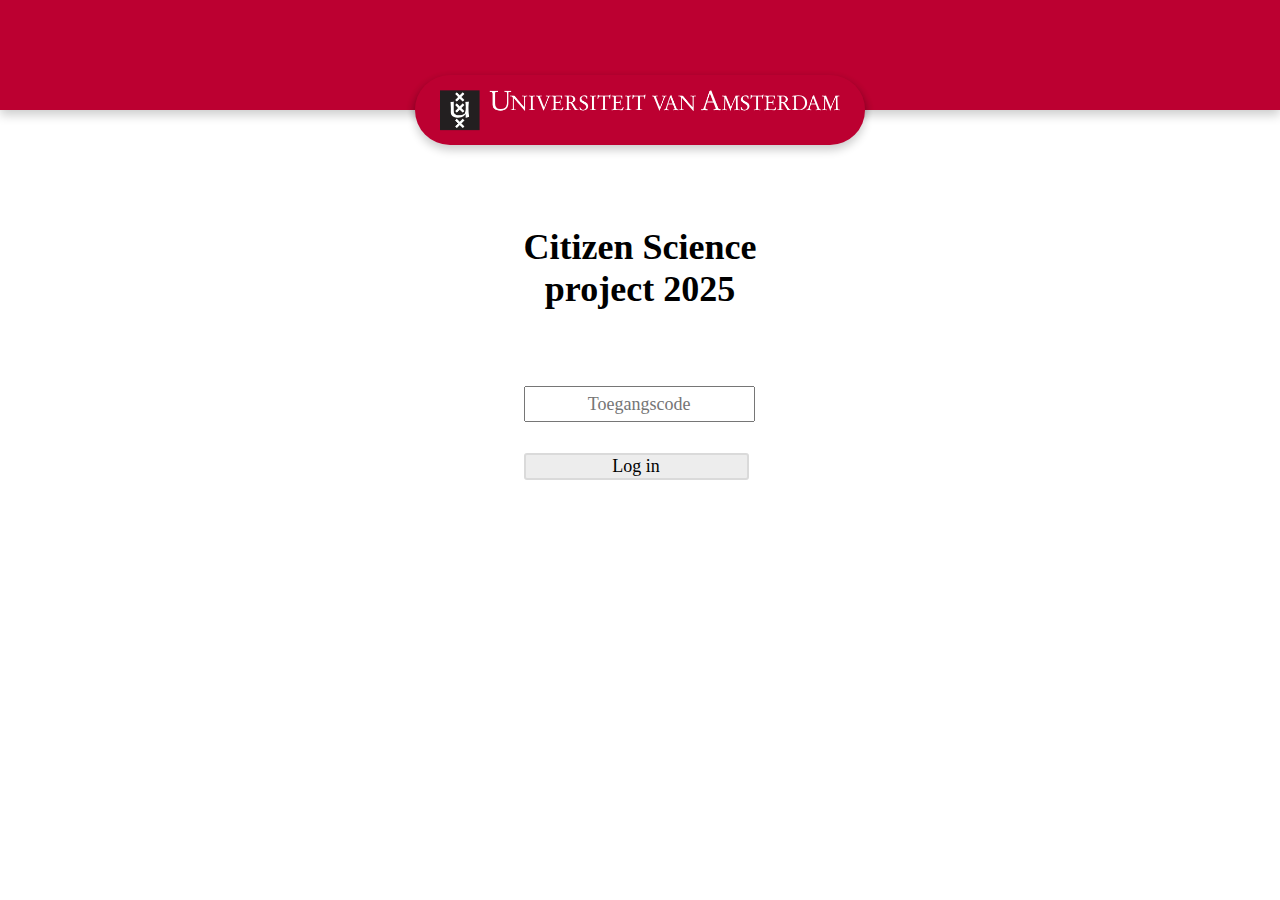
<file: server/src/main/resources/static/index.html>
<!-- Pagina waarop de gebruiker in kan loggen met toegangscode -->
<!-- Elvi Zegeling 14156733, Pleun Emmelot 15169979, Thijmen Masereeuw 15019659, Anna Drenth 14960583 -->

<!DOCTYPE html>
<html lang="en">
<head>
    <meta charset="UTF-8">
    <title>Citizen Science | Login</title>
    <link rel="stylesheet" href="stylesheet.css">
    <script src="https://code.jquery.com/jquery-3.7.1.js"></script>
    <script src="script.js"></script>
</head>
<body>
    <header>
        <div class="logo_wrapper">
            <div class="logo_container"></div>
            <img alt="UvA logo" src="images/uva.png" id="uva_logo">
        </div>
    </header>
    <div class="content">
        <br><br>
        <div class="titel_container">
            <h1>Citizen Science<br>project 2025</h1><br><br>
        </div>
        <label for="toegangscode"></label><input type="text" id="toegangscode" name="toegangscode" placeholder="Toegangscode" required>
        <br><br>
        <button id="login_button" class="button" onclick="checklogin()">Log in</button>
    </div>
</body>
</html>
</file>
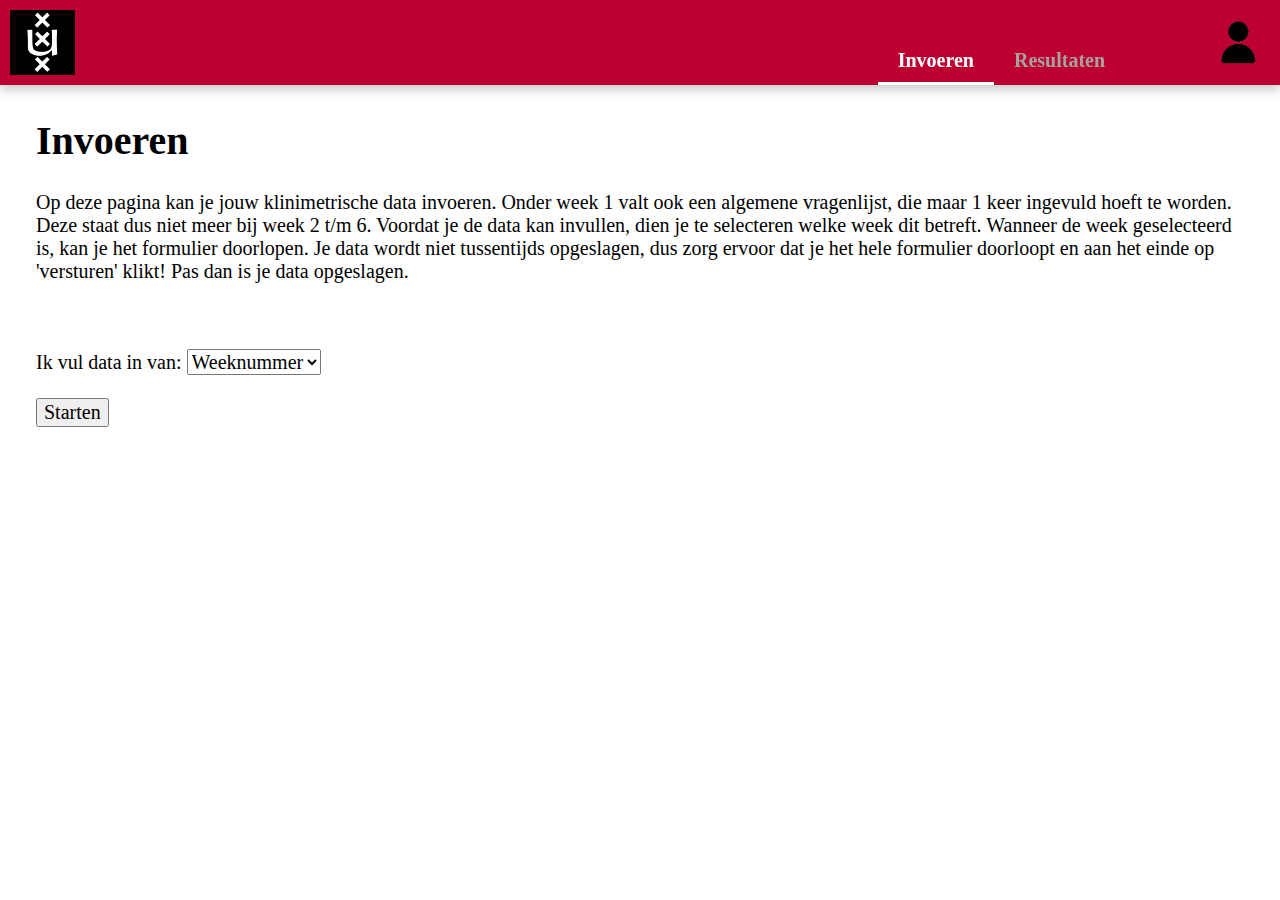
<file: invoeren.html>
<!-- Pagina waarop de gebruiker data kan invoeren -->
<!-- Elvi Zegeling 14156733, Pleun Emmelot 15169979, Thijmen Masereeuw ........, Anna Drenth 14960583 -->

<!DOCTYPE html>
<html lang="en">
<head>
    <meta charset="UTF-8">
    <title>Citizen Science | Invoeren</title>
    <link rel="stylesheet" href="stylesheet.css">
</head>
<body>
    <header>
        <img src="images/uva.svg" alt="UvA logo" id="uva_logo">

        <nav class="tabbladen">
            <a href="invoeren.html" class="tabblad" id="actief">Invoeren</a>
            <a href="resultaten.html" class="tabblad" id="inactief">Resultaten</a>
        </nav>

        <img src="images/profile.png" alt="profiel" id="profiel">
    </header>
    <div class="content">
        <h1>Invoeren</h1>
        <div id="start_tekst">
            <p>Op deze pagina kan je jouw klinimetrische data invoeren. Onder week 1 valt ook een algemene vragenlijst,
            die maar 1 keer ingevuld hoeft te worden. Deze staat dus niet meer bij week 2 t/m 6. Voordat je de data
            kan invullen, dien je te selecteren welke week dit betreft. Wanneer de week geselecteerd is, kan je het
            formulier doorlopen. Je data wordt niet tussentijds opgeslagen, dus zorg ervoor dat je het hele formulier
            doorloopt en aan het einde op 'versturen' klikt! Pas dan is je data opgeslagen.</p><br><br>
            <label for="weeknummer">Ik vul data in van:</label>
            <select id="weeknummer" name="weeknummer" required>
                <option value="" disabled selected>Weeknummer</option>
                <option value="week1">Week 1</option>
                <option value="week2">Week 2</option>
                <option value="week3">Week 3</option>
                <option value="week4">Week 4</option>
                <option value="week5">Week 5</option>
                <option value="week6">Week 6</option>
            </select><br><br>
            <button type="button" id="start" onclick="startVragenlijst()">Starten</button>
        </div>
        <form id="questionnaire">
            <div class="stap" id="stap0" style="display: none">
                <h2>Algemeen</h2>
                <label for="leeftijd">1. Wat is je leeftijd?</label>
                <!-- TODO: min/max restrictie toevoegen -->
                <input type="number" id="leeftijd" required> jaar<br><br>

                <label>2. Wat is je geslacht?</label>
                <input type="radio" id="man" name="geslacht" required><label for="man">Man</label>
                <input type="radio" id="vrouw" name="geslacht"><label for="vrouw">Vrouw</label>
                <input type="radio" id="anders" name="geslacht"><label for="anders">Anders</label><br><br>

                <label for="lichaamslengte">3. Wat is je lichaamslengte?</label>
                <!-- TODO: min/max restrictie toevoegen -->
                <input type="number" id="lichaamslengte" required> centimeter<br><br>

                <label>4. Woon je thuis bij ouders of verzorgers?</label>
                <input type="radio" id="ja" name="thuiswonend" required><label for="ja">Ja</label>
                <input type="radio" id="nee" name="thuiswonend"><label for="nee">Nee</label><br><br>

                <label for="reistijd">5. Wat is je gemiddelde reistijd van thuis naar de universiteit?</label>
                <!-- TODO: min/max restrictie toevoegen -->
                <input type="number" id="reistijd" required> minuten<br><br>

                <button type="button" id="vorige1" onclick="gaTerug(this)">Vorige</button>
                <button type="submit" id="volgende1" onclick="gaVerder(this)">Volgende</button>
            </div>
            <div class="stap" id="stap1" style="display: none">
                <h2>Beweging</h2>
                <p>Deze vraag gaat over matig intensief bewegen. Hieronder vallen alledaagse activiteiten die wat
                moeite kosten zoals wandelen, fietsen en huishoudelijke taken maar ook rustig tuinieren en
                sportactiviteiten. Zolang praten maar mogelijk blijft.</p>
                <label for="matig_intensief">1. Hoeveel minuten besteedde je de afgelopen week aan matig intensieve lichaamsbeweging?</label>
                <!-- TODO: min/max restrictie toevoegen -->
                <input type="number" id="matig_intensief" required> minuten<br><br>

                <p>Deze vraag gaat over intensief bewegen. Hieronder vallen activiteiten die meer moeite kosten dan
                matig intensief, praten is veelal niet meer mogelijk. Bijvoorbeeld teamsporten, balsporten, duursporten,
                vechtsporten, workouts, stevig fietsen en wielrennen, zwemmen. Maar denk ook aan zwaar fysiek werk.</p>
                <label for="intensief">2. Hoeveel minuten besteedde je de afgelopen week aan intensieve lichaamsbeweging?</label>
                <!-- TODO: min/max restrictie toevoegen -->
                <input type="number" id="intensief" required> minuten<br><br>

                <p>Deze vraag gaat over bot- en spierversterkende oefeningen. Dit zijn oefeningen gericht op verbeteren
                van kracht en uithoudingsvermogen van de skeletspieren. Dit kan in verscheidenen vormen met apparatuur
                en met eigen lichaamsgewicht.</p>
                <label for="bot_spier">3. Hoeveel minuten besteedde je de afgelopen week aan bot- en spierversterkende oefeningen?</label>
                <!-- TODO: min/max restrictie toevoegen -->
                <input type="number" id="bot_spier" required> minuten<br><br>

                <label for="zitten">4. Hoeveel uur zat je afgelopen week gemiddeld op een dag?</label>
                <!-- TODO: min/max restrictie toevoegen -->
                <input type="number" id="zitten" required> uur<br><br>

                <p>Als je een smartwatch of telefoon hebt die stappen kan tellen wil je dan ook deze vraag beantwoorden.
                Anders kan je de vraag overslaan.</p>
                <label for="stappen">5. Hoeveel stappen liep je afgelopen week gemiddeld per dag?</label>
                <!-- TODO: min/max restrictie toevoegen -->
                <input type="number" id="stappen"> stappen<br><br>

                <button type="button" id="vorige2" onclick="gaTerug(this)">Vorige</button>
                <button type="submit" id="volgende2" onclick="gaVerder(this)">Volgende</button>
            </div>
            <div class="stap" id="stap2" style="display: none">
                <h2>Middelengebruik</h2>
                <label for="alcohol">1. Hoeveel alcoholische consumpties nuttigde je afgelopen week?</label>
                <!-- TODO: min/max restrictie toevoegen -->
                <input type="number" id="alcohol" required> consumpties<br><br>

                <label for="roken">2. Hoeveel rookte je afgelopen week?</label>
                <!-- TODO: min/max restrictie toevoegen -->
                <input type="number" id="roken" required> stuks<br><br>

                <label for="softdrugs">3. Hoe vaak gebruikte je afgelopen week softdrugs?</label>
                <!-- TODO: min/max restrictie toevoegen -->
                <input type="number" id="softdrugs" required> keer<br><br>

                <label for="harddrugs">4. Hoe vaak gebruikte je afgelopen week harddrugs?</label>
                <!-- TODO: min/max restrictie toevoegen -->
                <input type="number" id="harddrugs" required> keer<br><br>

                <button type="button" id="vorige3" onclick="gaTerug(this)">Vorige</button>
                <button type="submit" id="volgende3" onclick="gaVerder(this)">Volgende</button>
            </div>
            <div class="stap" id="stap3" style="display: none">
                <h2>Voeding</h2>
                <label for="groente">1. Hoeveel opscheplepels groente at je afgelopen week gemiddeld per dag?</label>
                <!-- TODO: min/max restrictie toevoegen -->
                <input type="number" id="groente" required> opscheplepels<br><br>

                <label for="fruit">2. Hoeveel porties of stuks fruit at je afgelopen week?</label>
                <!-- TODO: min/max restrictie toevoegen -->
                <input type="number" id="fruit" required> eenheden<br><br>

                <label for="frisdrank">3. Hoeveel glazen frisdrank of sap dronk je afgelopen week?</label>
                <!-- TODO: min/max restrictie toevoegen -->
                <input type="number" id="frisdrank" required> eenheden<br><br>

                <p>Deze vraag gaat over 'ongezonde' snacks zoals koek, deegwaar, candybars, snoep, chips of zoutjes etc.
                We bedoelen hier geen snacks als vers fruit of snoepgroente.</p>
                <label for="snacks">4. Hoeveel 'ongezonde' snacks at je afgelopen week?</label>
                <!-- TODO: min/max restrictie toevoegen -->
                <input type="number" id="snacks" required> eenheden<br><br>

                <p>Deze vraag gaat over het eten van kant en klaar maaltijden, bij (fastfood)restaurants, van
                voorverpakte broodjes etc. voor ontbijt, lunch en/of avondeten.</p>
                <label for="kant_en_klaar">5. Hoeveel kant en klaar maaltijden at je afgelopen week?</label>
                <!-- TODO: min/max restrictie toevoegen -->
                <input type="number" id="kant_en_klaar" required> maaltijden<br><br>

                <label for="vlees_gevogelte">6. Hoeveel vlees of gevogelte at je afgelopen week?</label>
                <!-- TODO: min/max restrictie toevoegen -->
                <input type="number" id="vlees_gevogelte" required> eenheden<br><br>

                <label for="vis">7. Hoeveel vis at je afgelopen week?</label>
                <!-- TODO: min/max restrictie toevoegen -->
                <input type="number" id="vis" required> eenheden<br><br>

                <label>8. Heb je specifieke voorkeuren qua voeding zoals vegetarisch, veganistisch, pescotarisch, plantaardig?</label>
                <input type="radio" id="wel" name="voorkeuren" required><label for="wel">Ja</label>
                <input type="radio" id="geen" name="voorkeuren"><label for="geen">Nee</label>
                <input type="radio" id="flex" name="voorkeuren"><label for="flex">Flex</label><br><br>

                <button type="button" id="vorige4" onclick="gaTerug(this)">Vorige</button>
                <button type="submit" id="volgende4" onclick="gaVerder(this)">Volgende</button>
            </div>
            <div class="stap" id="stap4" style="display: none">
                <h2>Tijdsbesteding</h2>
                <label for="slaap">1. Hoeveel uren sliep je afgelopen week gemiddeld per nacht?</label>
                <!-- TODO: min/max restrictie toevoegen -->
                <input type="number" id="slaap" required> uur<br><br>

                <label for="sociaal">2. Hoeveel tijd besteedde je afgelopen week gemiddeld aan sociale contacten?</label>
                <!-- TODO: min/max restrictie toevoegen -->
                <input type="number" id="sociaal" required> uur<br><br>

                <label for="hobbys">3. Hoeveel tijd besteedde je afgelopen week gemiddeld aan hobby's?</label>
                <!-- TODO: min/max restrictie toevoegen -->
                <input type="number" id="hobbys" required> uur<br><br>

                <label for="studie">4. Hoeveel tijd besteedde je afgelopen week gemiddeld aan studie(s)?</label>
                <!-- TODO: min/max restrictie toevoegen -->
                <input type="number" id="studie" required> uur<br><br>

                <label for="werk">5. Hoeveel tijd besteedde je afgelopen week gemiddeld aan werk?</label>
                <!-- TODO: min/max restrictie toevoegen -->
                <input type="number" id="werk" required> uur<br><br>

                <button type="button" id="vorige5" onclick="gaTerug(this)">Vorige</button>
                <button type="submit" id="volgende5" onclick="gaVerder(this)">Volgende</button>
            </div>
            <div class="stap" id="stap5" style="display: none">
                <h2>Subjectieve ervaringen</h2>
                <p>De volgende vragen dien je te beoordelen op een schaal tussen 0 (minimaal) en 10 (maximaal).</p>
                <datalist id=tickmarks>
                    <option>0</option>
                    <option>1</option>
                    <option>2</option>
                    <option>3</option>
                    <option>4</option>
                    <option>5</option>
                    <option>6</option>
                    <option>7</option>
                    <option>8</option>
                    <option>9</option>
                    <option>10</option>
                </datalist>
                <!-- TODO: nog cijfers toevoegen onder de sliders? -->
                <label for="stress">1. Hoeveel langdurige stress ervaarde je afgelopen week?</label>
                <input type="range" id="stress" min="0" max="10" list="tickmarks"><br><br>

                <label for="vermoeidheid">2. Hoeveel vermoeidheid ervaarde je afgelopen week?</label>
                <input type="range" id="vermoeidheid" min="0" max="10" list="tickmarks"><br><br>

                <label for="vitaal">3. Hoe vitaal voelde je je afgelopen week?</label>
                <input type="range" id="vitaal" min="0" max="10" list="tickmarks"><br><br>

                <label for="studie_tevreden">4. Hoeveel tevredenheid met je studievoortgang ervaarde je afgelopen week?</label>
                <input type="range" id="studie_tevreden" min="0" max="10" list="tickmarks"><br><br>

                <label for="studiedruk">5. Hoeveel studiedruk ervaarde je afgelopen week?</label>
                <input type="range" id="studiedruk" min="0" max="10" list="tickmarks"><br><br>

                <label for="leefstijl_tevreden">6. Hoe tevreden was je met je leefstijl afgelopen week?</label>
                <input type="range" id="leefstijl_tevreden" min="0" max="10" list="tickmarks"><br><br>

                <label for="sociaal_tevreden">7. Hoe tevreden was je met je sociale leven afgelopen week?</label>
                <input type="range" id="sociaal_tevreden" min="0" max="10" list="tickmarks"><br><br>

                <label for="werk_tevreden">8. Hoe tevreden was je met je werk afgelopen week?</label>
                <input type="range" id="werk_tevreden" min="0" max="10" list="tickmarks"><br><br>

                <label for="werkdruk">9. Hoeveel werkdruk (van werk, niet studie) ervaarde je afgelopen week?</label>
                <input type="range" id="werkdruk" min="0" max="10" list="tickmarks"><br><br>

                <label for="nachtrust_tevreden">10. Hoe tevreden was je met je nachtrust afgelopen week?</label>
                <input type="range" id="nachtrust_tevreden" min="0" max="10" list="tickmarks"><br><br>

                <label for="hobbys_tevreden">11. Hoe tevreden was je met de tijd die je kon besteden aan hobby's deze week?</label>
                <input type="range" id="hobbys_tevreden" min="0" max="10" list="tickmarks"><br><br>

                <button type="button" id="vorige6" onclick="gaTerug(this)">Vorige</button>
                <button type="submit" id="volgende6" onclick="gaVerder(this)">Volgende</button>
            </div>
            <div class="stap" id="stap6" style="display: none">
                <h2>Biomarkers cardiovasculaire aandoeningen</h2>
                <p>Gebruik voor het beantwoorden van deze vraag steeds dezelfde weegschaal.</p>
                <label for="gewicht">1. Wat is je lichaamsgewicht deze week?</label>
                <!-- TODO: min/max restrictie toevoegen -->
                <input type="number" id="gewicht" required> kilogrammen (met 1 cijfer achter de komma)<br><br>

                <p>Neem vooraf aan het beantwoorden van deze vraag 10 minuten rust.</p>
                <label>2. Wat was je bloeddruk in rust deze week?</label><br>
                <!-- TODO: min/max restrictie toevoegen -->
                <label for="bovendruk">Bovendruk: </label>
                <input type="number" id="bovendruk" required> mmHg<br>
                <label for="onderdruk">Onderdruk: </label>
                <input type="number" id="onderdruk" required> mmHg<br><br>

                <p>Neem vooraf aan het beantwoorden van deze vraag 10 minuten rust. De vraag is samen met vraag 2
                tegelijk te beantwoorden.</p>
                <label for="hartslag">3. Wat was je hartfrequentie in rust deze week?</label>
                <!-- TODO: min/max restrictie toevoegen -->
                <input type="number" id="hartslag" required> slagen per minuut<br><br>

                <button type="button" id="vorige7" onclick="gaTerug(this)">Vorige</button>
                <button type="submit" id="versturen" onclick="verstuurData()">Versturen</button>
            </div>
        </form>
    </div>
</body>
</html>

<script>
    function startVragenlijst() { // start de vragenlijst wanneer er op 'starten' is gedrukt en een week is geselecteerd
        const weeknummer = document.getElementById("weeknummer");
        if (weeknummer.value === "") {
            alert("Kies een weeknummer");
        } else if (weeknummer.value === "week1") {
            document.getElementById("start_tekst").style.display = 'none';
            document.getElementById("stap0").style.display = 'block';
        }
        else {
            document.getElementById("start_tekst").style.display = 'none';
            document.getElementById("stap1").style.display = 'block';
        }
        // TODO: van het geselecteerde weeknummer checken of de data hiervoor al is ingevuld (via db)
    }

    function gaTerug(button) { // gaat terug naar de vorige pagina wanneer er op 'vorige' is geklikt
        const div_id = button.closest("div").id; // haalt de id van de div van de stap op (bijv. "stap1")
        const huidige = Number(div_id.match(/\d+/)[0]); // haalt mbv regex het getal uit de id (bijv. 1)
        document.getElementById(`stap${huidige}`).style.display = 'none';
        const weeknummer = document.getElementById("weeknummer");
        if (huidige === 0) {
            document.getElementById("start_tekst").style.display = 'block';
        } else if (huidige === 1) {
            if (weeknummer.value !== "week1") { // als data van week 2 t/m 6 wordt ingevoerd, gaat het van stap 1 terug naar start
                document.getElementById("start_tekst").style.display = 'block';
            } else { // als data van week 1 wordt ingevoerd, gaat het van stap 1 terug naar stap 0 (algemene vragenlijst)
                document.getElementById(`stap${huidige - 1}`).style.display = 'block';
            }
        } else {
            document.getElementById(`stap${huidige - 1}`).style.display = 'block';
        }
    }

    function gaVerder(button) { // gaat verder naar de volgende pagina wanneer er op 'volgende' is geklikt
        const div_id = button.closest("div").id; // haalt de id van de div van de stap op (bijv. "stap1")
        const huidige = Number(div_id.match(/\d+/)[0]); // haalt mbv regex het getal uit de id (bijv. 1)
        document.getElementById(`stap${huidige}`).style.display = 'none';
        document.getElementById(`stap${huidige + 1}`).style.display = 'block';
        // TODO: zorgen dat er niet verder gegaan kan worden wanneer niet alle verplichte velden zijn ingevuld
    }

    function verstuurData() {
        // TODO: deze functie schrijven (als db en api klaar zijn)
    }
</script>
</file>
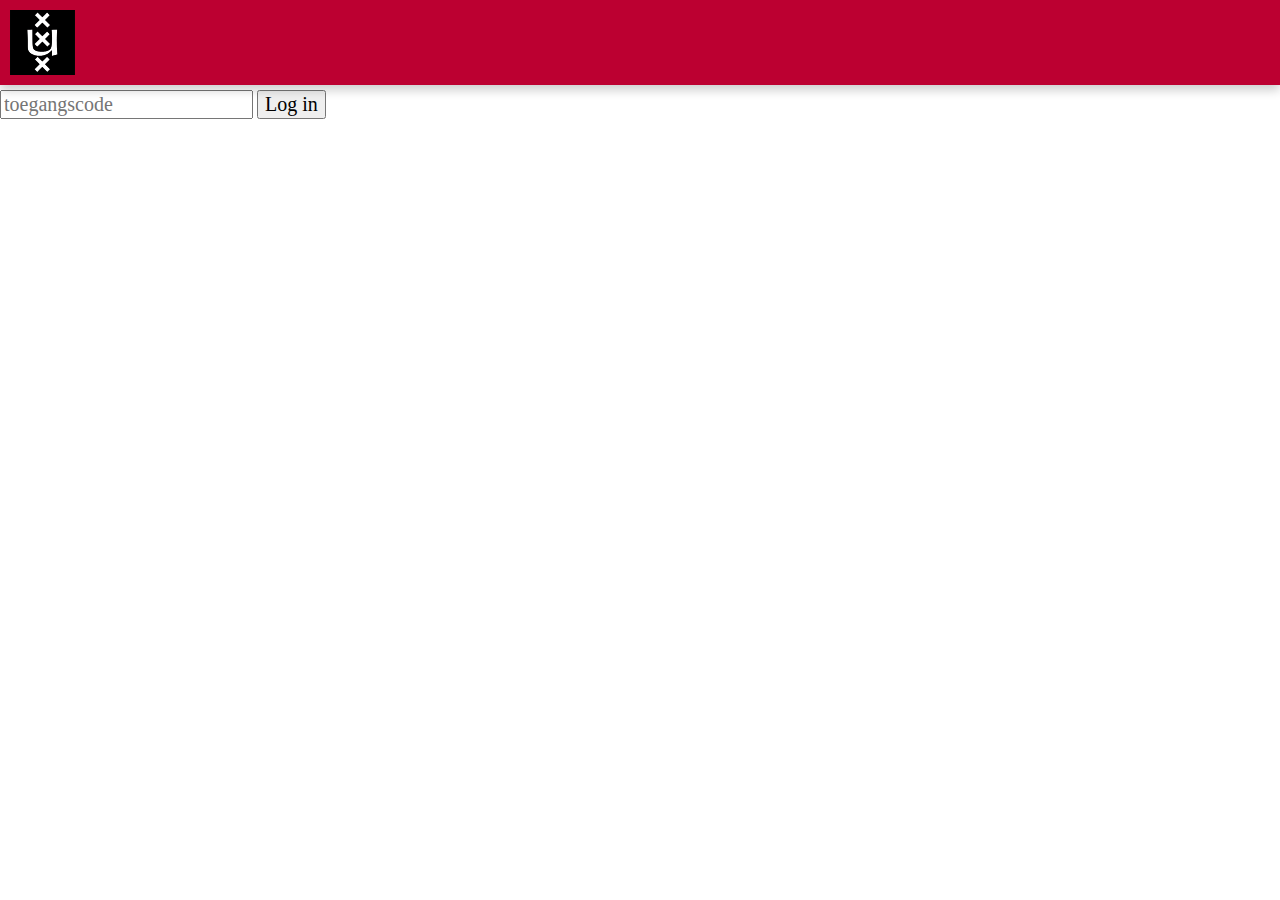
<file: login.html>
<!-- Pagina waarop de gebruiker in kan loggen met toegangscode -->
<!-- Elvi Zegeling 14156733, Pleun Emmelot 15169979, Thijmen Masereeuw ........, Anna Drenth 14960583 -->

<!DOCTYPE html>
<html lang="en">
<head>
    <meta charset="UTF-8">
    <title>Citizen Science | Login</title>
    <link rel="stylesheet" href="stylesheet.css">
</head>
<body>
    <header>
        <img src="images/uva.svg" alt="UvA logo" id="uva_logo">
    </header>
    <label for="toegangscode"></label><input type="text" id="toegangscode" name="toegangscode" placeholder="toegangscode" required>
    <button id="login_button" class="button">Log in</button>
</body>
</html>
</file>
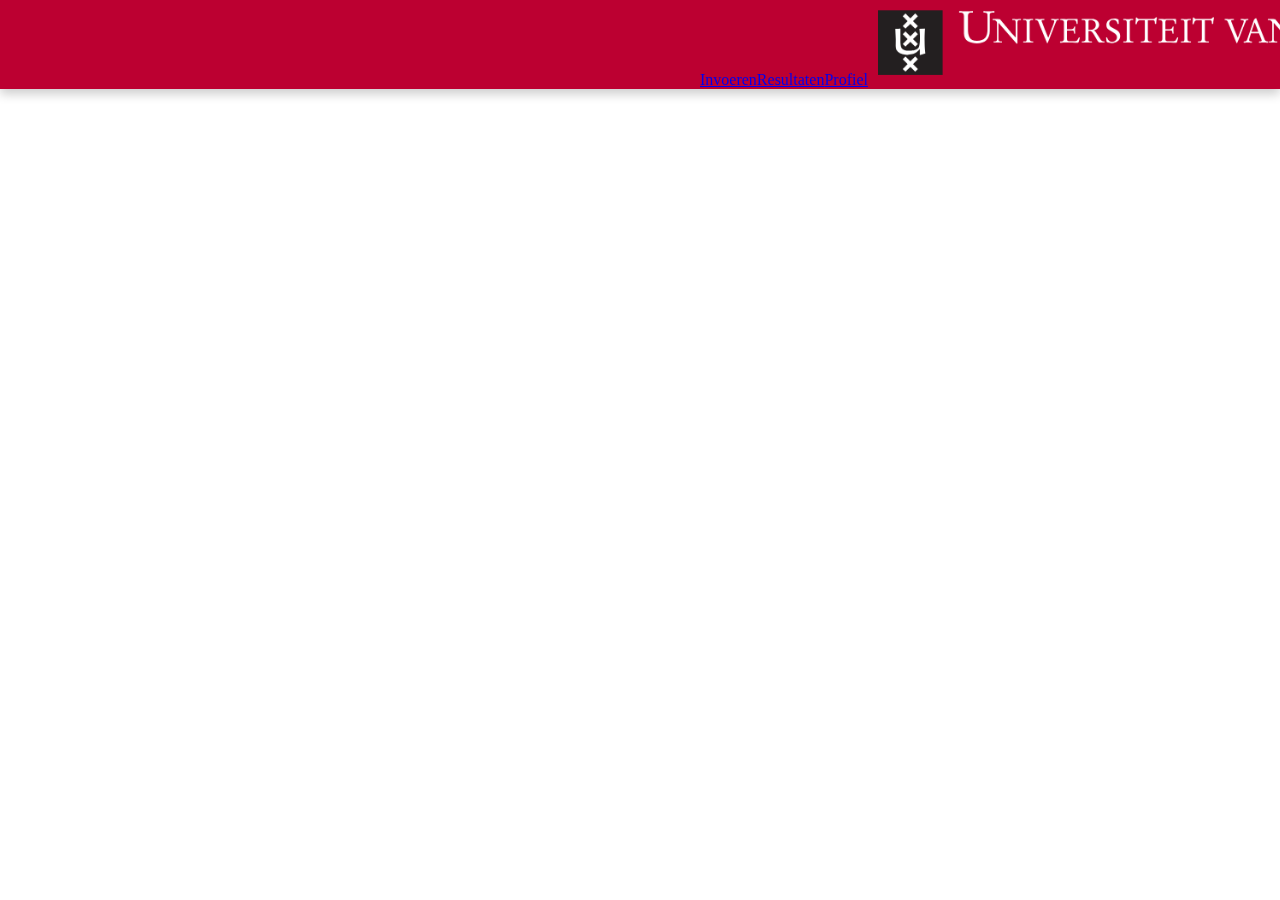
<file: profiel.html>
<!-- Pagina waarop de gebruiker hun profiel kan bekijken -->
<!-- Elvi Zegeling 14156733, Pleun Emmelot 15169979, Thijmen Masereeuw 15019659, Anna Drenth 14960583 -->

<!DOCTYPE html>
<html lang="en">
<head>
    <meta charset="UTF-8">
    <title>Citizen Science | Profiel</title>
    <link rel="stylesheet" href="stylesheet.css">
</head>
<body>
    <header>
        <nav class="tabbladen">
            <a href="invoeren.html" class="tabblad-inactief">Invoeren</a>
            <a href="resultaten.html" class="tabblad-inactief">Resultaten</a>
            <a href="profiel.html" class="tabblad-actief">Profiel</a>
        </nav>
        <div class="logo_wrapper">
            <div class="logo_container"></div>
            <img alt="UvA logo" src="images/uva.png" id="uva_logo">
        </div>
    </header>
</body>
</html>
</file>
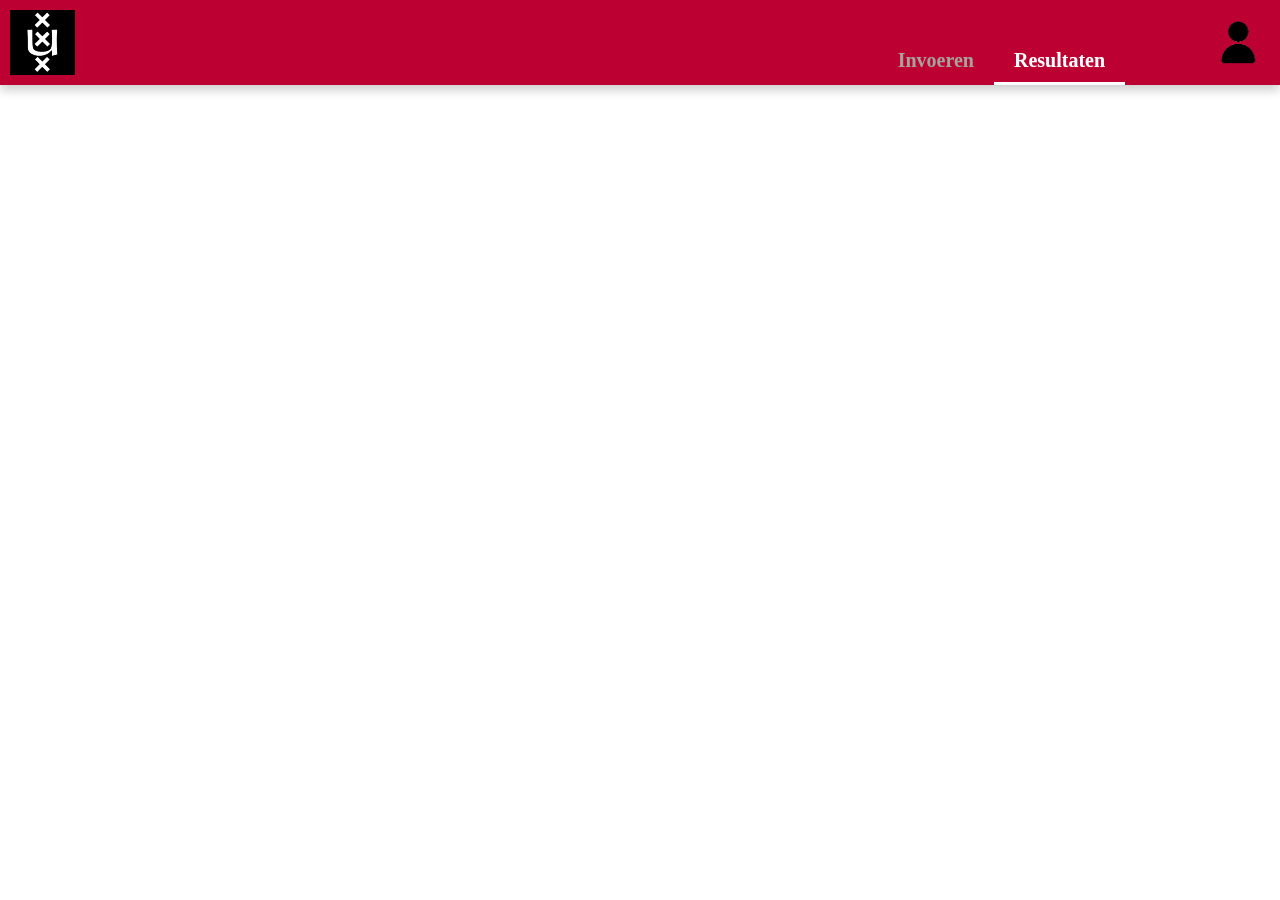
<file: resultaten.html>
<!-- Pagina waarop de gebruiker resultaten van de data kan bekijken -->
<!-- Elvi Zegeling 14156733, Pleun Emmelot 15169979, Thijmen Masereeuw ........, Anna Drenth 14960583 -->

<!DOCTYPE html>
<html lang="en">
<head>
    <meta charset="UTF-8">
    <title>Citizen Science | Resultaten</title>
    <link rel="stylesheet" href="stylesheet.css">
</head>
<body>
    <header>
        <img src="images/uva.svg" alt="UvA logo" id="uva_logo">

        <nav class="tabbladen">
            <a href="invoeren.html" class="tabblad" id="inactief">Invoeren</a>
            <a href="resultaten.html" class="tabblad" id="actief">Resultaten</a>
        </nav>

        <img src="images/profile.png" alt="profiel" id="profiel">
    </header>
</body>
</html>
</file>
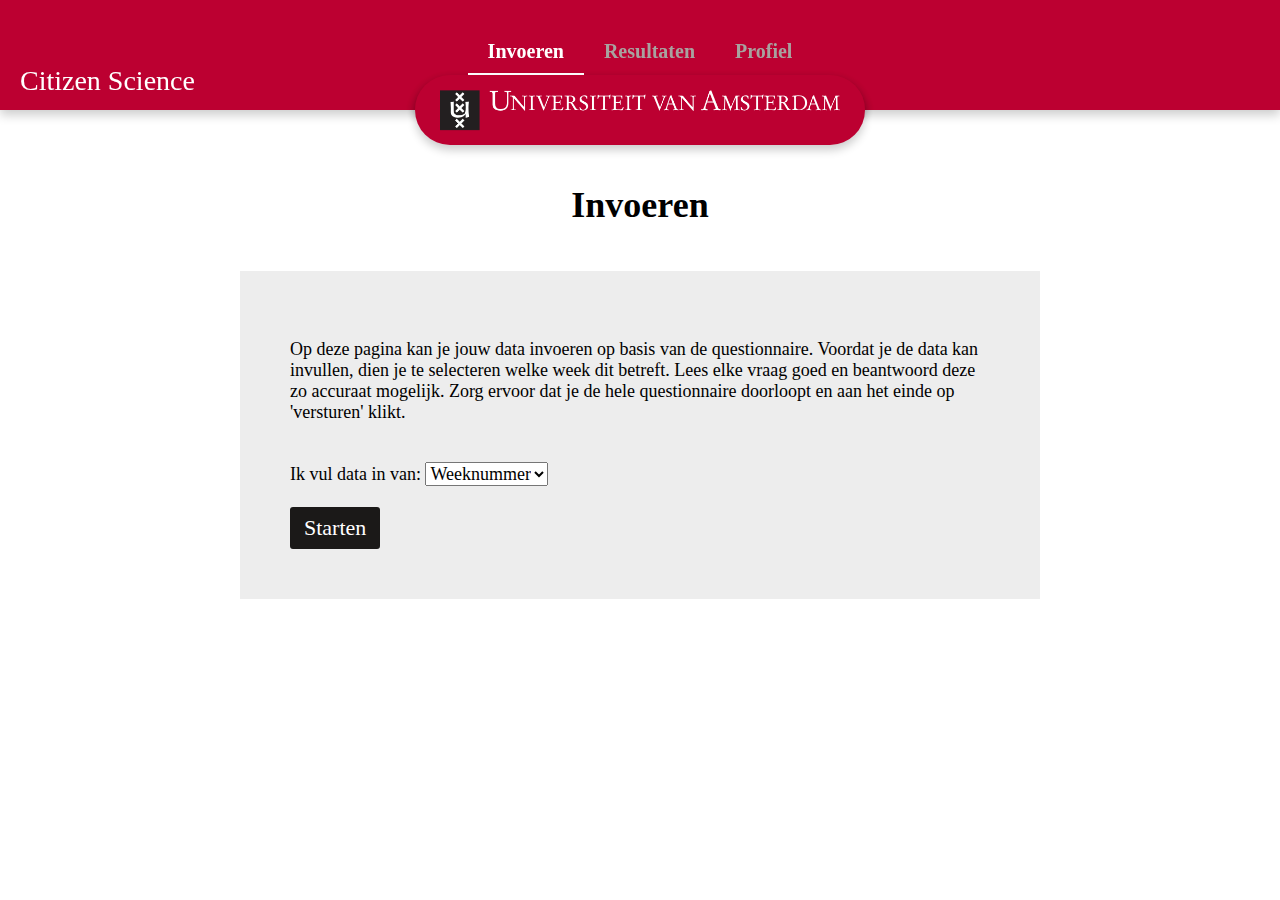
<file: server/src/main/resources/static/invoeren.html>
<!-- Pagina waarop de gebruiker data kan invoeren -->
<!-- Elvi Zegeling 14156733, Pleun Emmelot 15169979, Thijmen Masereeuw 15019659, Anna Drenth 14960583 -->

<!DOCTYPE html>
<html lang="en">
<head>
    <meta charset="UTF-8">
    <title>Citizen Science | Invoeren</title>
    <link rel="stylesheet" href="stylesheet.css">
    <script src="https://code.jquery.com/jquery-3.7.1.js"></script>
    <script src="visual_elements.js"></script>
    <script src="controller_connection.js"></script>
</head>
<body>
    <header>
        <div class="citizen_science">Citizen Science</div>
        <nav class="tabbladen">
            <a href="invoeren.html" class="tabblad-actief">Invoeren</a>
            <a href="resultaten.html" class="tabblad-inactief">Resultaten</a>
            <a href="profiel.html" class="tabblad-inactief">Profiel</a>
        </nav>
        <div class="logo_wrapper">
            <div class="logo_container"></div>
            <img alt="UvA logo" src="images/uva.png" id="uva_logo">
        </div>
    </header>
    <div class="content" onload="checkAlgemeen()">
        <datalist id=tickmarks>
            <option>0</option>
            <option>1</option>
            <option>2</option>
            <option>3</option>
            <option>4</option>
            <option>5</option>
            <option>6</option>
            <option>7</option>
            <option>8</option>
            <option>9</option>
            <option>10</option>
        </datalist>
        <div class="titel_container" id="invoeren">
            <h1>Invoeren</h1>
        </div><br>
        <div id="start_tekst">
            <p>Op deze pagina kan je jouw data invoeren op basis van de questionnaire. Voordat je de data kan invullen,
            dien je te selecteren welke week dit betreft. Lees elke vraag goed en beantwoord deze zo accuraat mogelijk.
            Zorg ervoor dat je de hele questionnaire doorloopt en aan het einde op 'versturen' klikt.</p><br>
            <label for="weeknummer">Ik vul data in van:</label>
            <select id="weeknummer" name="weeknummer" required>
                <option value="" disabled selected>Weeknummer</option>
                <option value="1">Week 1</option>
                <option value="2">Week 2</option>
                <option value="3">Week 3</option>
                <option value="4">Week 4</option>
                <option value="5">Week 5</option>
                <option value="6">Week 6</option>
            </select><br><br>
            <button type="button" class="start" id="start" onclick="getweek(); checkCardiovasculair(); checkVoeding(); checkTijdbesteding(); checkSE(); checkMiddelengebruik(); checkBeweging(); startVragenlijst()" >Starten</button>
        </div>

        <div class="progress_bar" id="progress_versie1" style="display: none">
            <span class="onderdeel" data-stap="0">Algemeen</span>
            <span class="onderdeel" data-stap="1">Beweging</span>
            <span class="onderdeel" data-stap="2">Middelengebruik</span>
            <span class="onderdeel" data-stap="3">Voeding</span>
            <span class="onderdeel" data-stap="4">Tijdsbesteding</span>
            <span class="onderdeel" data-stap="5">Subjectieve ervaringen</span>
            <span class="onderdeel" data-stap="6">Biomarkers</span>
        </div>
        <div class="progress_bar" id="progress_versie2" style="display: none">
            <span class="onderdeel" data-stap="1">Beweging</span>
            <span class="onderdeel" data-stap="2">Middelengebruik</span>
            <span class="onderdeel" data-stap="3">Voeding</span>
            <span class="onderdeel" data-stap="4">Tijdsbesteding</span>
            <span class="onderdeel" data-stap="5">Subjectieve ervaringen</span>
            <span class="onderdeel" data-stap="6">Biomarkers</span>
        </div>

        <form id="questionnaire">
            <div class="stap" id="stap0" style="display: none">
                <h2>Algemeen</h2>
                <label for="lichaamslengte">1. Wat is je lichaamslengte?</label><br>
                <input type="number" id="lichaamslengte" min="140" max="220" required placeholder="0"> centimeter<br><br>

                <div class="vorige_volgende" id="knoppen0">
                    <button type="button" class="vorige" id="vorige1" onclick="gaTerug(this)">Vorige</button>
                    <button type="submit" class="volgende" id="volgende1" onclick="addupdAlgemeen(); gaVerder(this)">Volgende</button>
                </div>
            </div>
            <div class="stap" id="stap1" style="display: none">
                <h2>Beweging</h2>
                <p><i>Deze vraag gaat over matig intensief bewegen. Hieronder vallen alledaagse activiteiten die wat
                moeite kosten zoals wandelen, fietsen en huishoudelijke taken maar ook rustig tuinieren en sportactiviteiten.
                Zolang praten maar mogelijk blijft.</i></p>
                <label for="matig_intensief">1. Hoeveel minuten besteedde je afgelopen week aan matig intensieve lichaamsbeweging?</label><br>
                <input type="number" id="matig_intensief" min="0" max="2520" required placeholder="0"> minuten<br><br>

                <p><i>Deze vraag gaat over intensief bewegen. Hieronder vallen activiteiten die meer moeite kosten dan
                matig intensief, praten is veelal niet meer mogelijk. Bijvoorbeeld teamsporten, balsporten, duursporten,
                vechtsporten, stevig fietsen en wielrennen, zwemmen. Maar denk ook aan zwaar fysiek werk.</i></p>
                <label for="intensief">2. Hoeveel minuten besteedde je afgelopen week aan intensieve lichaamsbeweging?</label><br>
                <input type="number" id="intensief" min="0" max="1680" required placeholder="0"> minuten<br><br>

                <p><i>Deze vraag gaat over bot- en spierversterkende oefeningen. Dit zijn oefeningen gericht op verbeteren
                van kracht en uithoudingsvermogen van de skeletspieren. Dit kan in verscheidenen vormen met apparatuur
                en met eigen lichaamsgewicht. Als de uitgevoerde sport bij vraag 2 ook bot- en spierversterkende oefeningen
                in zich heeft, probeer dan een inschatting te maken van de tijd besteed aan bot- en spierversterkende oefeningen
                en neem die ook mee bij deze vraag.</i></p>
                <label for="bot_spier">3. Hoeveel minuten besteedde je afgelopen week aan bot- en spierversterkende oefeningen?</label><br>
                <input type="number" id="bot_spier" min="0" max="1680" required placeholder="0"> minuten<br><br><br>

                <label for="zitten">4. Hoeveel uur zat je afgelopen week?</label><br>
                <input type="number" id="zitten" min="0" max="98" required placeholder="0"> uur<br><br>

                <p><i>Als je een smartwatch of telefoon hebt die stappen kan tellen wil je dan ook deze vraag beantwoorden.
                Anders kan je de vraag overslaan.</i></p>
                <label for="stappen">5. Hoeveel stappen liep je afgelopen week?</label><br>
                <input type="number" id="stappen" min="0" max="280000" placeholder="0"> stappen<br><br>

                <div class="vorige_volgende" id="knoppen1">
                    <button type="button" class="vorige" id="vorige2" onclick="gaTerug(this)">Vorige</button>
                    <button type="submit" class="volgende" id="volgende2" onclick="addupdBeweging(); gaVerder(this)">Volgende</button>
                </div>
            </div>
            <div class="stap" id="stap2" style="display: none">
                <h2>Middelengebruik</h2>
                <label for="alcohol">1. Hoeveel alcoholische consumpties nuttigde je afgelopen week?</label><br>
                <input type="number" id="alcohol" min="0" max="100" required placeholder="0"> consumpties<br><br>

                <p><i>Deze vraag gaat over roken zoals bijvoorbeeld het roken van sigaretten, sigaren, vapen, etc.</i></p>
                <label for="roken">2. Hoeveel rookte je afgelopen week?</label><br>
                <input type="number" id="roken" min="0" max="200" required placeholder="0"> stuks of momenten (bij vapen)<br><br><br>

                <label for="drugs">3. Hoe vaak gebruikte je afgelopen week drugs?</label><br>
                <input type="number" id="drugs" min="0" max="42" required placeholder="0"> keer<br><br>

                <div class="vorige_volgende" id="knoppen2">
                    <button type="button" class="vorige" id="vorige3" onclick="gaTerug(this)">Vorige</button>
                    <button type="submit" class="volgende" id="volgende3" onclick="addupdMiddelengebruik(); gaVerder(this)">Volgende</button>
                </div>
            </div>
            <div class="stap" id="stap3" style="display: none">
                <h2>Voeding</h2>
                <p><i>Deze vragen gaan over de hoeveelheid van een bepaald voedingsmiddel. We houden per portie of stuk
                aan dat het gemiddeld overeenkomt met 100 gram. Voor een glas houden we 200 ml aan.</i></p>
                <label for="groente">1. Hoeveel opscheplepels groente at je afgelopen week?</label><br>
                <input type="number" id="groente" min="0" max="70" required placeholder="0"> opscheplepels<br><br>

                <p><i>Deze vraag gaat over het eten van fruit. Als je gemengd en/of klein fruit eet maak dan een inschatting
                over hoeveel stuks fruit het gaat. Een 'stuk' komt gemiddeld overeen met 100 gram.</i></p>
                <label for="fruit">2. Hoeveel stuks fruit at je afgelopen week?</label><br>
                <input type="number" id="fruit" min="0" max="49" required placeholder="0"> stuks<br><br>

                <p><i>Deze vraag gaat over het drinken van frisdrank en/of sap. Hou ongeveer 200 ml voor een glas aan.</i></p>
                <label for="frisdrank">3. Hoeveel glazen frisdrank of sap dronk je afgelopen week?</label><br>
                <input type="number" id="frisdrank" min="0" max="98" required placeholder="0"> glazen<br><br>

                <p><i>Deze vraag gaat over 'ongezonde' snacks zoals koek, deegwaar, candybars, snoep, chips of zoutjes etc.
                We bedoelen hier geen snacks als vers fruit of snoepgroente. Een 'stuk' komt gemiddeld overeen met 100 gram.</i></p>
                <label for="snacks">4. Hoeveel 'ongezonde' snacks at je afgelopen week?</label><br>
                <input type="number" id="snacks" min="0" max="49" required placeholder="0"> stuks<br><br>

                <p><i>Deze vraag gaat over het eten van kant en klaar maaltijden, bij (fastfood)restaurants, van
                voorverpakte broodjes etc. voor ontbijt, lunch en/of avondeten.</i></p>
                <label for="kant_en_klaar">5. Hoeveel kant en klaar maaltijden at je afgelopen week?</label><br>
                <input type="number" id="kant_en_klaar" min="0" max="28" required placeholder="0"> maaltijden<br><br>

                <p><i>Deze vraag gaat over het eten van vlees en/of gevogelte. Een 'portie' komt gemiddeld overeen met
                100 gram.</i></p>
                <label for="vlees_gevogelte">6. Hoeveel vlees en/of gevogelte at je afgelopen week?</label><br>
                <input type="number" id="vlees_gevogelte" min="0" max="28" required placeholder="0"> porties<br><br>

                <p><i>Deze vraag gaat over het eten van vis en/of schaaldieren. Een 'portie' komt gemiddeld overeen met
                100 gram.</i></p>
                <label for="vis">7. Hoeveel vis en/of schaaldieren at je afgelopen week?</label><br>
                <input type="number" id="vis" min="0" max="28" required placeholder="0"> porties<br><br>

                <p><i>Deze vraag gaat over in welke mate je je best doet om gezond te eten. De norm in Nederland voor
                gezonde voeding is de schijf van 5 van het Voedingscentrum welke is ontstaan uit Richtlijnen goede voeding
                van de Gezondheidsraad, voedingsnormen van de Gezondheidsraad en gegevens van het RIVM over wat we in
                Nederland eten. Deze vraag dien je te beoordelen op een schaal tussen 0 (minimaal mijn best) en 10
                (maximaal mijn best).</i></p>
                <label for="gezond_eten">8. In welke mate deed je je best om gezond te eten de afgelopen week?</label><br>
                <input type="range" id="gezond_eten" min="0" max="10" list="tickmarks" required>
                <div class="slider_labels">
                    <span>0</span>
                    <span>5</span>
                    <span>10</span>
                </div><br>

                <div class="vorige_volgende" id="knoppen3">
                    <button type="button" class="vorige" id="vorige4" onclick="gaTerug(this)">Vorige</button>
                    <button type="submit" class="volgende" id="volgende4" onclick="addupdVoeding(); gaVerder(this)">Volgende</button>
                </div>
            </div>
            <div class="stap" id="stap4" style="display: none">
                <h2>Tijdsbesteding</h2>
                <label for="slaap">1. Hoeveel uren sliep je totaal de afgelopen week in de nacht?</label><br>
                <input type="number" id="slaap" min="7" max="112" required placeholder="0"> uur<br><br>

                <label for="sociaal">2. Hoeveel tijd besteedde je afgelopen week aan sociale contacten?</label><br>
                <input type="number" id="sociaal" min="0" max="42" required placeholder="0"> uur<br><br>

                <label for="hobbys">3. Hoeveel tijd besteedde je afgelopen week aan hobby's?</label><br>
                <input type="number" id="hobbys" min="0" max="42" required placeholder="0"> uur<br><br>

                <label for="studie">4. Hoeveel tijd besteedde je afgelopen week aan studie(s)?</label><br>
                <input  name="studie" type="number" id="studie" min="0" max="147" placeholder="0"> uur<br>
                <label><input name="studie" type="checkbox" id="geen_studie" value="0">N.V.T., ik studeer niet.</label><br><br>

                <label for="werk">5. Hoeveel tijd besteedde je afgelopen week aan werk en/of vrijwilligerswerk?</label><br>
                <input name="werk" type="number" id="werk" min="0" max="49" placeholder="0"> uur<br>
                <label><input name="werk" type="checkbox" id="geen_werk" value="0">N.V.T., ik heb geen werk of vrijwilligerswerk.</label><br><br>

                <div class="vorige_volgende" id="knoppen4">
                    <button type="button" class="vorige" id="vorige5" onclick="gaTerug(this)">Vorige</button>
                    <button type="submit" class="volgende" id="volgende5" onclick="addupdTijdbesteding(); gaVerder(this)">Volgende</button>
                </div>
            </div>
            <div class="stap" id="stap5" style="display: none">
                <h2>Subjectieve ervaringen</h2>
                <p><i>De volgende vragen dien je te beoordelen op een schaal tussen 0 (minimaal) en 10 (maximaal).</i></p>
                <p><i>Deze vraag gaat over de mate het gevoel te hebben steeds gestrest te zijn.</i></p>
                <label for="stress">1. In welke mate heeft u het gevoel steeds gestrest te zijn geweest de afgelopen week?</label><br>
                <input type="range" id="stress" min="0" max="10" list="tickmarks" required>
                <div class="slider_labels">
                    <span>0</span>
                    <span>5</span>
                    <span>10</span>
                </div><br>

                <label for="vermoeidheid">2. Hoeveel vermoeidheid ervaarde je afgelopen week?</label><br>
                <input type="range" id="vermoeidheid" min="0" max="10" list="tickmarks" required>
                <div class="slider_labels">
                    <span>0</span>
                    <span>5</span>
                    <span>10</span>
                </div><br>

                <label for="vitaal">3. Hoe vitaal voelde je je afgelopen week?</label><br>
                <input type="range" id="vitaal" min="0" max="10" list="tickmarks" required>
                <div class="slider_labels">
                    <span>0</span>
                    <span>5</span>
                    <span>10</span>
                </div><br>

                <label for="studie_tevreden">4. Hoeveel tevredenheid met je studievoortgang ervaarde je afgelopen week?</label><br>
                <input type="range" id="studie_tevreden" min="0" max="10" list="tickmarks" required>
                <div class="slider_labels">
                    <span>0</span>
                    <span>5</span>
                    <span>10</span>
                </div><br>

                <label for="studiedruk">5. Hoeveel studiedruk ervaarde je afgelopen week?</label><br>
                <input type="range" id="studiedruk" min="0" max="10" list="tickmarks">
                <div class="slider_labels">
                    <span>0</span>
                    <span>5</span>
                    <span>10</span>
                </div>
                <label><input type="checkbox" id="geen_studie2" value="">N.V.T., ik studeer niet.</label><br><br>

                <label for="leefstijl_tevreden">6. Hoe tevreden was je met je leefstijl afgelopen week?</label><br>
                <input type="range" id="leefstijl_tevreden" min="0" max="10" list="tickmarks" required>
                <div class="slider_labels">
                    <span>0</span>
                    <span>5</span>
                    <span>10</span>
                </div><br>

                <label for="sociaal_tevreden">7. Hoe tevreden was je met je sociale leven afgelopen week?</label><br>
                <input type="range" id="sociaal_tevreden" min="0" max="10" list="tickmarks" required>
                <div class="slider_labels">
                    <span>0</span>
                    <span>5</span>
                    <span>10</span>
                </div><br>

                <label for="werk_tevreden">8. Hoe tevreden was je met je werk en/of vrijwilligerswerk afgelopen week?</label><br>
                <input type="range" id="werk_tevreden" min="0" max="10" list="tickmarks">
                <div class="slider_labels">
                    <span>0</span>
                    <span>5</span>
                    <span>10</span>
                </div>
                <label><input type="checkbox" id="geen_werk2" value="">N.V.T., ik heb geen werk of vrijwilligerswerk.</label><br><br>

                <label for="werkdruk">9. Hoeveel druk van werk en/of vrijwilligerswerk ervaarde je afgelopen week?</label><br>
                <input type="range" id="werkdruk" min="0" max="10" list="tickmarks">
                <div class="slider_labels">
                    <span>0</span>
                    <span>5</span>
                    <span>10</span>
                </div>
                <label><input type="checkbox" id="geen_werk3" value="">N.V.T., ik heb geen werk of vrijwilligerswerk.</label><br><br>

                <label for="nachtrust_tevreden">10. Hoe tevreden was je met je nachtrust afgelopen week?</label><br>
                <input type="range" id="nachtrust_tevreden" min="0" max="10" list="tickmarks" required>
                <div class="slider_labels">
                    <span>0</span>
                    <span>5</span>
                    <span>10</span>
                </div><br>

                <label for="hobbys_tevreden">11. Hoe tevreden was je met de tijd die je kon besteden aan je hobby's deze week?</label><br>
                <input type="range" id="hobbys_tevreden" min="0" max="10" list="tickmarks" required>
                <div class="slider_labels">
                    <span>0</span>
                    <span>5</span>
                    <span>10</span>
                </div><br>

                <div class="vorige_volgende" id="knoppen5">
                    <button type="button" class="vorige" id="vorige6" onclick="gaTerug(this)">Vorige</button>
                    <button type="submit" class="volgende" id="volgende6" onclick="addupdSE(); gaVerder(this)">Volgende</button>
                </div>
            </div>
            <div class="stap" id="stap6" style="display: none">
                <h2>Biomarkers cardiovasculaire aandoeningen</h2>
                <p><i>Onderstaande vragen hoeven maar 1x/week te worden bepaald, bijvoorbeeld op de dag dat je de
                vragenlijst invult.</i></p>
                <p><i>Gebruik voor het beantwoorden van deze vraag steeds dezelfde weegschaal en hetzelfde moment van de
                dag. Het beste moment van de dag is in de ochtend, na het toilet en voor het ontbijt.</i></p>
                <label for="gewicht">1. Wat is je lichaamsgewicht deze dag?</label><br>
                <input type="number" id="gewicht" min="35" max="200" step="0.1" placeholder="0.0"> kilogrammen (met 1 cijfer achter de komma)<br>
                <label><input type="checkbox" id="geen_weegschaal" value="">Ik heb geen weegschaal tot mijn beschikking.</label><br><br>

                <p><i>Neem vooraf aan het beantwoorden van deze vraag 10 minuten rust. Meet elke week op dezelfde manier
                en met dezelfde bloeddrukmeter.</i></p>
                <label>2a. Wat is je bloeddruk in rust deze dag?</label><br>
                <label for="bovendruk">Bovendruk: </label>
                <input type="number" id="bovendruk" min="60" max="120" placeholder="0"> mmHg<br>
                <label for="onderdruk">Onderdruk: </label>
                <input type="number" id="onderdruk" min="90" max="180" placeholder="0"> mmHg<br>
                <label for="apparaat_bloeddruk">2b. Met welk apparaat heb je je bloeddruk gemeten?</label><br>
                <input type="text" id="apparaat_bloeddruk" placeholder="..."><br>
                <label><input type="checkbox" id="geen_meter" value="">Ik heb geen bloeddrukmeter tot mijn beschikking.</label><br><br>

                <p><i>Neem vooraf aan het beantwoorden van deze vraag 10 minuten rust. De vraag is samen met vraag 2
                tegelijk te beantwoorden met een bloeddrukmeter. Of tel het aantal hartslagen in 15 seconden aan de voorkant
                van de pols (duimzijde), met een vingerkootje. Vermenigvuldig het getelde aantal met 4. Meet elke week op
                dezelfde manier.</i></p>
                <label for="hartslag">3a. Wat is je hartfrequentie in rust deze dag?</label><br>
                <input type="number" id="hartslag" min="30" max="200" required placeholder="0"> slagen per minuut<br>
                <label for="apparaat_hartslag">3b. Met welk apparaat of op welke manier heb je je hartslag gemeten?</label><br>
                <input type="text" id="apparaat_hartslag" placeholder="..." ><br><br>

                <div class="vorige_volgende" id="knoppen6">
                    <button type="button" class="vorige" id="vorige7" onclick="gaTerug(this)">Vorige</button>
                    <button type="submit" class="volgende" id="versturen" onclick="addupdCardiovasculair(); verstuurData()">Versturen</button>
                </div>
            </div>
        </form>
    </div>
</body>
</html>
</file>
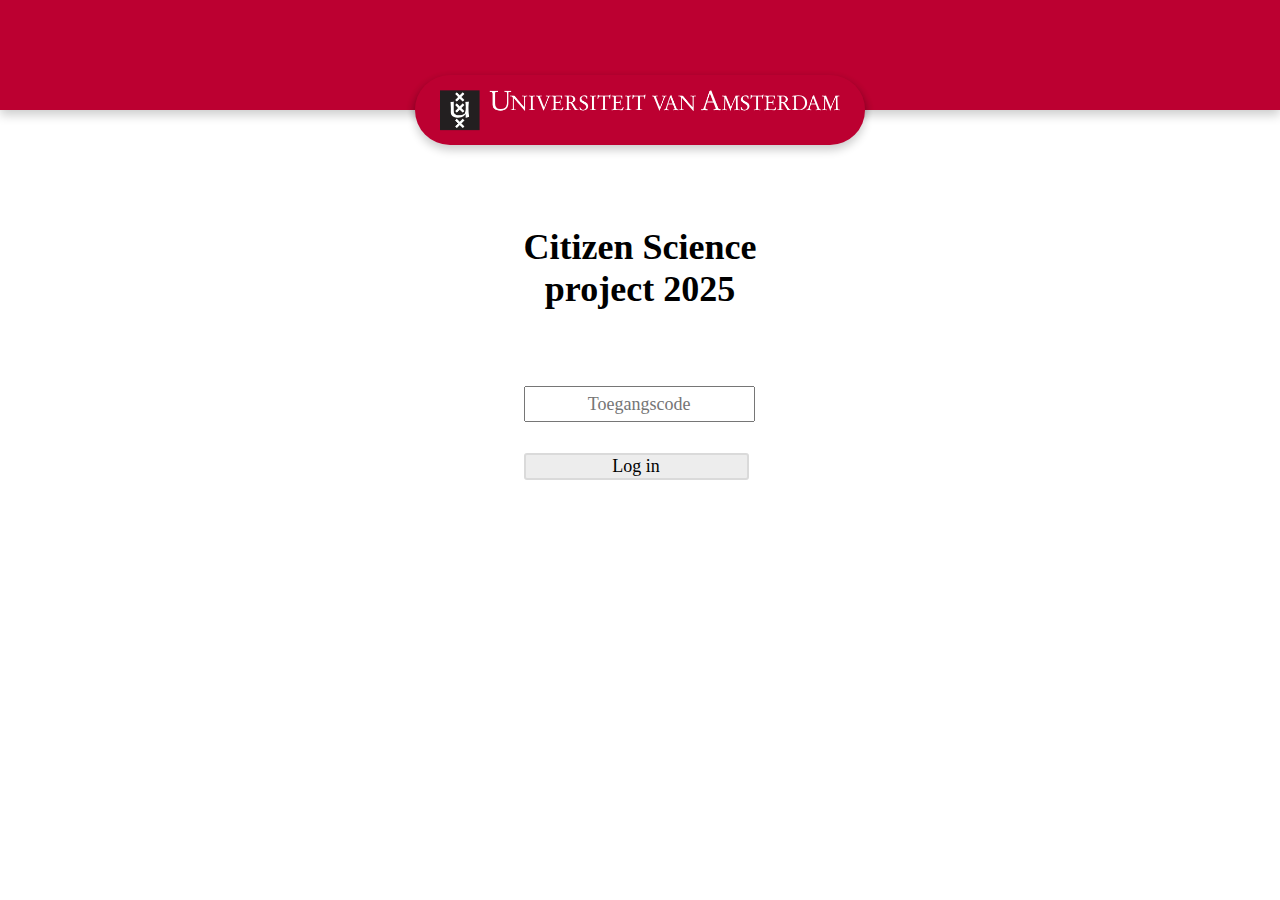
<file: server/src/main/resources/static/login.html>
<!-- Pagina waarop de gebruiker in kan loggen met toegangscode -->
<!-- Elvi Zegeling 14156733, Pleun Emmelot 15169979, Thijmen Masereeuw 15019659, Anna Drenth 14960583 -->

<!DOCTYPE html>
<html lang="en">
<head>
    <meta charset="UTF-8">
    <title>Citizen Science | Login</title>
    <link rel="stylesheet" href="stylesheet.css">
</head>
<body>
    <header>
        <div class="logo_wrapper">
            <div class="logo_container"></div>
            <img alt="UvA logo" src="images/uva.png" id="uva_logo">
        </div>
    </header>
    <div class="content">
        <br><br>
        <div class="titel_container">
            <h1>Citizen Science<br>project 2025</h1><br><br>
        </div>
        <label for="toegangscode"></label><input type="text" id="toegangscode" name="toegangscode" placeholder="Toegangscode" required>
        <br><br>
        <button id="login_button" class="button" onclick="window.location.href='profiel.html'">Log in</button>
    </div>
</body>
</html>
</file>
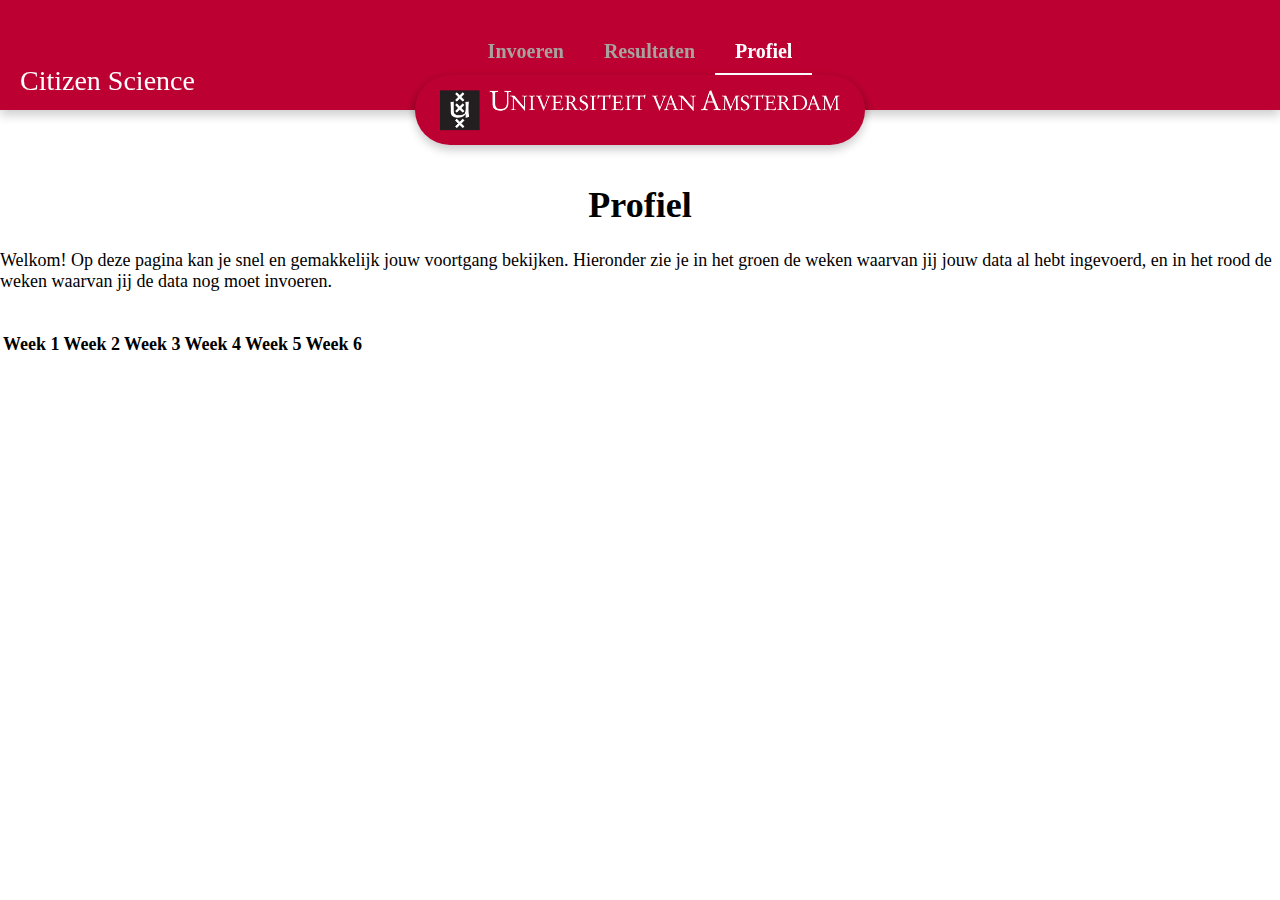
<file: server/src/main/resources/static/profiel.html>
<!-- Pagina waarop de gebruiker hun profiel kan bekijken -->
<!-- Elvi Zegeling 14156733, Pleun Emmelot 15169979, Thijmen Masereeuw 15019659, Anna Drenth 14960583 -->

<!DOCTYPE html>
<html lang="en">
<head>
    <meta charset="UTF-8">
    <title>Citizen Science | Profiel</title>
    <link rel="stylesheet" href="stylesheet.css">
</head>
<body>
    <header>
        <div class="citizen_science">Citizen Science</div>
        <nav class="tabbladen">
            <a href="invoeren.html" class="tabblad-inactief">Invoeren</a>
            <a href="resultaten.html" class="tabblad-inactief">Resultaten</a>
            <a href="profiel.html" class="tabblad-actief">Profiel</a>
        </nav>
        <div class="logo_wrapper">
            <div class="logo_container"></div>
            <img alt="UvA logo" src="images/uva.png" id="uva_logo">
        </div>
    </header>
    <div class="content">
        <div class="titel_container" id="profiel">
            <h1>Profiel</h1>
        </div>
        <div id="profiel_tekst">
            <p>Welkom! Op deze pagina kan je snel en gemakkelijk jouw voortgang bekijken. Hieronder zie je in het groen
            de weken waarvan jij jouw data al hebt ingevoerd, en in het rood de weken waarvan jij de data nog moet invoeren.</p>
            <br>
            <table>
                <tr>
                    <th id="week1">Week 1</th>
                    <th id="week2">Week 2</th>
                    <th id="week3">Week 3</th>
                    <th id="week4">Week 4</th>
                    <th id="week5">Week 5</th>
                    <th id="week6">Week 6</th>
                </tr>
            </table>
        </div>
    </div>
</body>
</html>
</file>
<file: server/src/main/resources/static/stylesheet.css>
body {
    display: flex;
    justify-content: center;
    padding-top: 160px;
    font-family: "Times New Roman", sans-serif;
    margin: 0;
    padding-bottom: 80px;
}

.content {
    font-size: 18px;
}

.titel_container {
    text-align: center;
    background-color: #FFFFFF;
}

#start_tekst {
    background-color: #ededed;
    width: 700px;
    padding: 50px;
}

.stap {
    background-color: #ededed;
    width: 700px;
    padding: 50px;
}

h2 {
    margin-block-start: 0;
}

select, button, input {
    font-family: "Times New Roman", sans-serif;
    font-size: 18px;
}

input[type="number"] {
    margin-top: 10px;
    margin-bottom: 10px;
    margin-right: 4px;
    width: 100px;
}

input[type="checkbox"] {
    margin-bottom: 10px;
}

input[type="text"] {
    margin-top: 10px;
    margin-bottom: 10px;
    height: 25px;
}

button:hover {
    cursor: pointer;
}

.vorige_volgende {
    display: flex;
    justify-content: space-between;
    width: 100%;
}

button.volgende, button.start {
    font-family: "Times New Roman", sans-serif;
    font-size: 22px;
    background-color: #1B1918;
    border-style: solid;
    border-color: #1B1918;
    border-radius: 3px;
    color: #FFFFFF;
    line-height: 36px;
    width: fit-content;
    padding-left: 12px;
    padding-right: 12px;
}
button.volgende:hover, button.start:hover {
    background-color: #4A4645;
}

button.vorige {
    font-family: "Times New Roman", sans-serif;
    font-size: 22px;
    background-color: #FFFFFF;
    border-style: solid;
    border-color: #1B1918;
    border-radius: 3px;
    color: #1B1918;
    line-height: 36px;
    width: fit-content;
    padding-left: 12px;
    padding-right: 12px;
}
button.vorige:hover {
    background-color: #A8A29F;
}

input[type="range"] {
    accent-color: #bc0031;
    width: 500px;
    margin-top: 10px;
}
input[type="range"]:hover {
    cursor: pointer;
}

.slider_labels {
    width: 495px;
    display: flex;
    justify-content: space-between;
    font-size: 14px;
    margin: 0 7px 10px;
}

.progress_bar {
    width: 800px;
    display: flex;
    justify-content: space-between;
    margin-bottom: 20px;
    font-size: 16px;
}

.onderdeel {
    padding: 10px;
    cursor: pointer;
    position: relative;
}

.onderdeel:hover {
    background-color: #ededed;
}

.onderdeel.active {
    font-weight: bold;
    color: #1B1918;
    border-bottom: 3px solid #1B1918;
}

.onderdeel:before {
    position: absolute;
    left: -15px;
    top: 50%;
    transform: translateY(-50%);
    color: #ffffff;
}

#toegangscode {
    text-align: center;
    height: 30px;
}

#login_button {
    width: 225px;
    background-color: #ededed;
    border-style: solid;
    border-color: #dadada;
    border-radius: 3px;
}

/* Vanaf hier opmaak voor alles in de header */
header {
    background-color: #bc0031;
    position: fixed;
    width: 100%;
    height: 110px;
    left: 0;
    z-index: 1000;
    top: 0;
    display: flex;
    flex-direction: column;
    justify-content: center;
    align-items: center;
    box-shadow: 0 5px 10px rgba(0, 0, 0, 0.2);
}

#uva_logo {
    position: absolute;
    top: 50%;
    transform: translateY(-50%);
    width: 400px;
}

.logo_wrapper {
    position: absolute;
    display: flex;
    justify-content: center;
    margin-top: 110px;
    height: 70px;
}

.logo_container {
    background-color: #bc0031;
    border-radius: 5rem;
    width: 450px;
    height: 100%;
    box-shadow: 0 5px 10px rgba(0, 0, 0, 0.2);
}

.logo_container::before {
    content: '';
    position: absolute;
    top: 0;
    width: 100%;
    height: 50%;
    border-radius: 5rem 5rem 0 0;
    box-shadow: 0 5px 10px rgba(0, 0, 0, 0.3);
    z-index: -1;
}

nav.tabbladen {
    display: flex;
    align-self: center;
    margin-top: -5px;
}

.tabblad-actief {
    color: #ffffff;
    text-decoration: none;
    padding: 10px 20px;
    font-weight: bold;
    font-size: 20px;
    border-bottom: 3px solid white;
}

.tabblad-inactief {
    color: #A8A29F;
    text-decoration: none;
    padding: 10px 20px;
    font-weight: bold;
    font-size: 20px;
}

.tabblad-actief:hover {
    background-color: #a8002a;
}

.tabblad-inactief:hover {
    background-color: #a8002a;
}

.citizen_science {
    position: absolute;
    top: 65px;
    left: 20px;
    color: white;
    font-size: 28px;
    z-index: 1001;
}
</file>
<file: stylesheet.css>
/* uva kleuren */
.rood_100 {
    color: #bc0031;
}
.rood_110 {
    color: #840022;
}
.zwart {
    color: #1B1918;
}
.wit {
    color: #ffffff;
}
.grijs {
    color: #A8A29F;
}
.donkergroen {
    color: #257835;
    /* kleur van faculteit der geneeskunde */
}
/* einde uva kleuren */

body {
    padding-top: 90px;
    font-family: "Times New Roman", sans-serif;
    margin: 0;
}

.content {
    font-size: 20px;
    padding-left: 36px;
    padding-right: 36px;
}

select, button, input {
    font-family: "Times New Roman", sans-serif;
    font-size: 20px;
}

input[type="range"] {
    width: 300px;
}

/* Opmaak voor alles in de header */
#uva_logo {
    height: 65px;
    padding: 10px;
}

#profiel {
    height: 50px;
    fill: #1B1918;
    padding-right: 20px;
}

header {
    background-color: #bc0031;
    position: fixed;
    width: 100%;
    left: 0;
    z-index: 1000;
    top: 0;
    display: flex;
    flex-direction: row;
    justify-content: space-between;
    align-items: center;
    box-shadow: 0 5px 10px rgba(0, 0, 0, 0.2);
}

nav.tabbladen {
    padding-left: 700px;
    display: flex;
    align-self: flex-end;
}

.tabblad#actief {
    color: #ffffff;
    text-decoration: none;
    padding: 10px 20px;
    font-weight: bold;
    font-size: 20px;
    border-bottom: 3px solid white;
}

.tabblad#inactief {
    color: #A8A29F;
    text-decoration: none;
    padding: 10px 20px;
    font-weight: bold;
    font-size: 20px;
}

.tabblad:hover {
    background-color: #a8002a;
}
</file>
